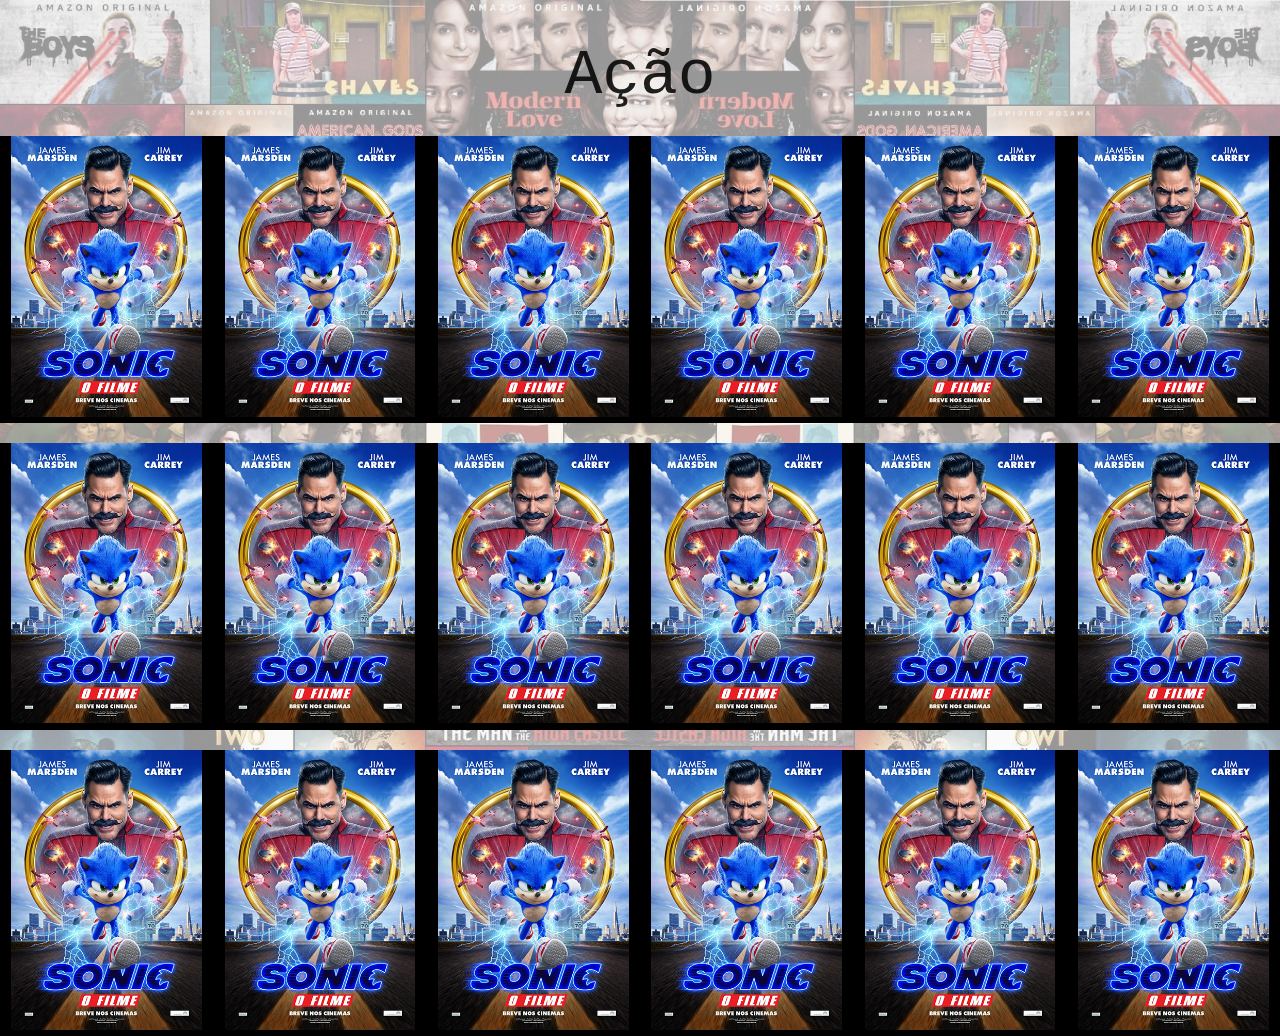
<file: page/catalogo.html>
<!DOCTYPE html>
    <head>
        <meta charset="UTF-8">
        <meta name="viewport" content="width=device-width, initial-scale=1.0">
        <title>Catalogo</title>
        <link href="https://fonts.googleapis.com/icon?family=Material+Icons" rel="stylesheet">
        <link rel="stylesheet" href="https://cdnjs.cloudflare.com/ajax/libs/materialize/1.0.0/css/materialize.min.css">
        <link rel="stylesheet" href="../style/catalogo.css">
    </head>
    <body>
        <h1>Ação</h1>
        <div class="row black">
            <div class="col s6 l2">
                <div class="card-content black">
                    <img class= "responsive-img" src="../img/Filmes Cartaz/sonic.jpg">
                </div>
            </div>
            <div class="col s6 l2">
                <div class="card-content">
                    <img class= "responsive-img" src="../img/Filmes Cartaz/sonic.jpg">
                </div>
            </div>
            <div class="col s6 l2">
                <div class="card-content">
                    <img class= "responsive-img" src="../img/Filmes Cartaz/sonic.jpg">
                </div>
            </div>
            <div class="col s6 l2">
                <div class="card-content">
                    <img class= "responsive-img" src="../img/Filmes Cartaz/sonic.jpg">
                </div>
            </div>
            <div class="col s6 l2">
                <div class="card-content">
                    <img class= "responsive-img" src="../img/Filmes Cartaz/sonic.jpg">
                </div>
            </div>
            <div class="col s6 l2">
                <div class="card-content">
                    <img class= "responsive-img" src="../img/Filmes Cartaz/sonic.jpg">
                </div>
            </div>
        </div>
        <div class="row black">
            <div class="col s6 l2">
                <div class="card-content black">
                    <img class= "responsive-img" src="../img/Filmes Cartaz/sonic.jpg">
                </div>
            </div>
            <div class="col s6 l2">
                <div class="card-content">
                    <img class= "responsive-img" src="../img/Filmes Cartaz/sonic.jpg">
                </div>
            </div>
            <div class="col s6 l2">
                <div class="card-content">
                    <img class= "responsive-img" src="../img/Filmes Cartaz/sonic.jpg">
                </div>
            </div>
            <div class="col s6 l2">
                <div class="card-content">
                    <img class= "responsive-img" src="../img/Filmes Cartaz/sonic.jpg">
                </div>
            </div>
            <div class="col s6 l2">
                <div class="card-content">
                    <img class= "responsive-img" src="../img/Filmes Cartaz/sonic.jpg">
                </div>
            </div>
            <div class="col s6 l2">
                <div class="card-content">
                    <img class= "responsive-img" src="../img/Filmes Cartaz/sonic.jpg">
                </div>
            </div>
        </div>
        <div class="row black">
            <div class="col s6 l2">
                <div class="card-content black">
                    <img class= "responsive-img" src="../img/Filmes Cartaz/sonic.jpg">
                </div>
            </div>
            <div class="col s6 l2">
                <div class="card-content">
                    <img class= "responsive-img" src="../img/Filmes Cartaz/sonic.jpg">
                </div>
            </div>
            <div class="col s6 l2">
                <div class="card-content">
                    <img class= "responsive-img" src="../img/Filmes Cartaz/sonic.jpg">
                </div>
            </div>
            <div class="col s6 l2">
                <div class="card-content">
                    <img class= "responsive-img" src="../img/Filmes Cartaz/sonic.jpg">
                </div>
            </div>
            <div class="col s6 l2">
                <div class="card-content">
                    <img class= "responsive-img" src="../img/Filmes Cartaz/sonic.jpg">
                </div>
            </div>
            <div class="col s6 l2">
                <div class="card-content">
                    <img class= "responsive-img" src="../img/Filmes Cartaz/sonic.jpg">
                </div>
            </div>
        </div>
    </body>
</html>
</file>
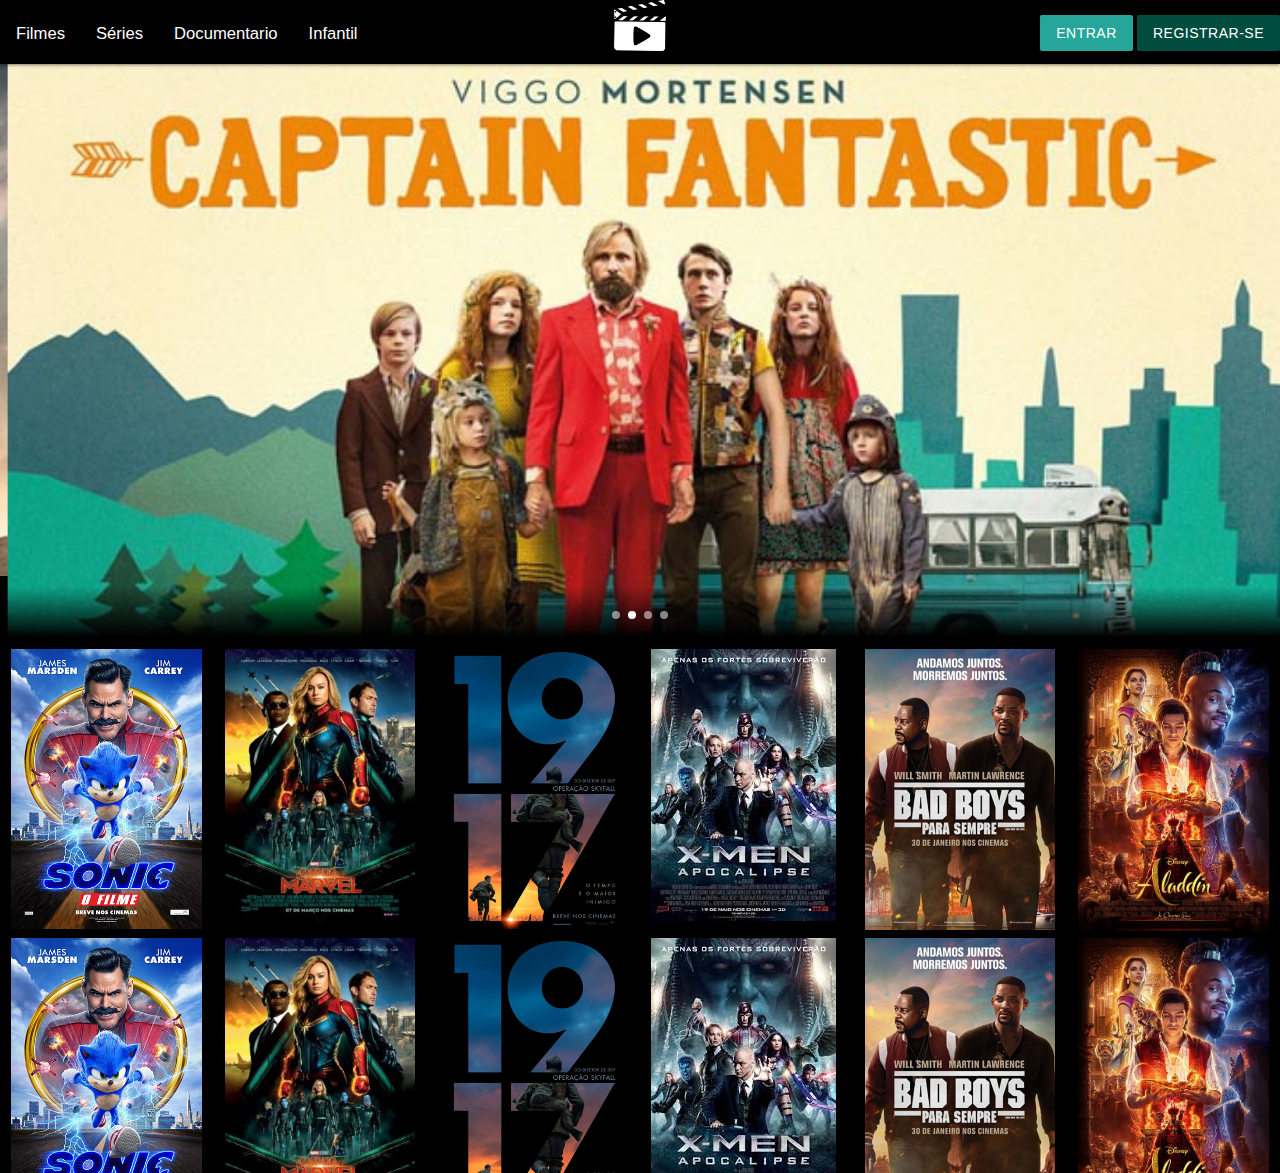
<file: page/home.html>
<!DOCTYPE html>
<html lang="en">

<head>
    <meta charset="UTF-8">
    <meta name="viewport" content="width=device-width, initial-scale=1.0">
    <title>Home</title>
    <link rel="stylesheet" href="https://cdnjs.cloudflare.com/ajax/libs/animate.css/3.7.2/animate.min.css">
    <link href="https://fonts.googleapis.com/icon?family=Material+Icons" rel="stylesheet">

    <link rel="stylesheet" href="https://cdnjs.cloudflare.com/ajax/libs/materialize/1.0.0/css/materialize.min.css">
    <link rel="stylesheet" href="../style/home.css">
    <script src=" https://code.jquery.com/jquery-3.4.1.min.js "></script>
    <script src="../script/jquery.md5.js"></script>

    <script src="https://cdnjs.cloudflare.com/ajax/libs/materialize/1.0.0/js/materialize.min.js ">
    </script>
    <script src="../script/home.js "></script>
    <script src="../script/login.js"></script>
    <script src="../script/cadastro.js"></script>
</head>

<body>
    <div class="navbar-fixed">
    <nav class="transparent">
        <div id="nav" class="nav-wrapper black">
            <a href="# " class="brand-logo center "><img src="../img/logo2.png " class="img animated flip " id="logo "></a>
            <a href="#" data-target="mobile-demo" class="sidenav-trigger black "><i class="material-icons">menu</i></a>
          
            <ul class="table-of-contents left hide-on-med-and-down ">
                <li><a class="white-text " href="sass.html">Filmes</a></li>
                <li><a class="white-text" href="badges.html">Séries</a></li>
                <li><a class="white-text" href="collapsible.html">Documentario</a></li>
                <li><a class="white-text" href="mobile.html">Infantil</a></li>
            </ul>

            <ul class=" right hide-on-med-and-down ">
                <button data-target="modal1" class="btn modal-trigger">Entrar</button>
                <button data-target="modal2" class="btn modal-trigger teal darken-4 ">Registrar-se</button>
                
               <!-- <a data-target="modal1" class="waves-effect waves-light btn black-text btn modal-trigger" ><i class="material-icons left ">person</i>Entrar</a>-->
            </ul>


           
                
             
           
        </div>
        
        <!-- <a ref="# " data-target="slide-out " class="sidenav-trigger black "><i class="material-icons ">menu</i></a>-->



    </nav>
</div>
    
    <ul class="sidenav white-text" id="mobile-demo">
       <!-- <li>
            <div class=" user-view ">
                <div class="background teal ">
    
                </div>
                <a href="#user "><img class="circle " src="/img/perfilTeste.jpg "></a>
                <a href="#name "><span class="white-text name ">John Doe</span></a>
                <a href="#email "><span class="white-text email ">jdandturk@gmail.com</span></a>
            </div>
        </li>--> <li>  <button data-target="modal1" class="btn modal-trigger">Entrar</button>
           </li>
           <li> <button data-target="modal2" class="btn modal-trigger teal darken-4 ">Registrar-se</button></li>
        <li><a href="sass.html">Sass</a></li>
        <li><a href="badges.html">Components</a></li>
       
    </ul>

    <div id="modal1" class="modal transparent">
       
        <a href="#!" class="modal-close waves-effect waves-green btn-flat right "> <i class="material-icons white-text">close</i> </a>
        <div class="modal-content">
          
            
            <div class="col s12 z-depth-6 card-panel transparent" id='login'>
               
                   
                       <center class="red-text animated fadeInDown" id="text-login"> </center>
                    
                    <div class="row">
                        
                        <div class="input-field col s12">
                            <i class="material-icons prefix white-text">mail_outline</i>
                            <input class=" white-text"id="email" type="email">
                            <label for="email" data-error="wrong" data-success="right">Email</label>
                        </div>
                    </div>
                    <div class="row">
                        <div class="input-field col s12">
                            <i class="material-icons prefix white-text">lock_outline</i>
                            <input id="password" type="password" class="input white-text">
                            <label for="password">Password</label>
                        </div>
                    </div>
    
                    <div class="row">
                        <div class="input-field col s12">
                            <button class="btn waves-effect waves-light col s12" id="botao" disabled="false">Login</button>
                        </div>
                                              
                    </div>

    
               
            </div>
        </div>
        
    </div>

    <div id="modal2" class="modal transparent">
       
        <a href="#!" class="modal-close waves-effect waves-green btn-flat right "> <i class="material-icons white-text">close</i> </a>
        <div class="modal-content">
            
            <div class="col s12  z-depth-6 card-panel transparent" id='login'>
               
                   
                    <div class="row">

                        <div class="input-field col l6 s12 ">
                            <i class="material-icons prefix white-text">account_circle</i>
                            <input class="validate white-text" id="name2" type="text">
                            <label for="name" data-error="wrong" data-success="right">Nome</label>
                        </div>
                        <div class="input-field col l6 s12 ">
                            <i class="material-icons prefix white-text">account_circle</i>
                            <input class="validate white-text" id="last_name2" type="text">
                            <label for="last_name" data-error="wrong" data-success="right">Sobrenome</label>
                        </div>
                    </div>
                    <div class="row">
                        <div class="input-field col s12">
                            <i class="material-icons prefix white-text">mail_outline</i>
                            <input class="validate white-text" id="email2" type="email">
                            <label for="email" data-error="wrong" data-success="right">Email</label>
                        </div>
                    </div>
                    <div class="row">
                        <div class="input-field col l6 s12">
                            <i class="material-icons prefix white-text">lock_outline</i>
                            <input id="password2_2" type="password" class="validate white-text">
    
                            <label for="password">Senha</label>
    
                        </div>
                        <div class="input-field col l6 s12">
                            <i class="material-icons prefix white-text">lock_outline</i>
                            <input id="password2Confirm" type="password" class="a white-text">
                            <label for="password">Confirmar senha</label>
                        </div>
                        <div class="input-field col s12">
                            <button class="btn waves-effect waves-light col s12" id="botaoCadastro" disabled="false">Registrar-se</button>
                        </div>
                    </div>
    
                   
                   
           
        </div>
        
    </div></div>
              

   



    <section class="black">
        <div class="carousel carousel-slider" data-indicators="true">

            <div class="carousel-item black  white-text" href="#one!">



                <img src="../img/carrosel/1.jpg">

            </div>
            <div class="carousel-item black white-text" href="#two!">
                <img src="../img/carrosel/2.jpg">
            </div>
            <div class="carousel-item black white-text" href="#three!">
                <img src="../img/carrosel/3.jpg">
            </div>
            <div class="carousel-item black white-text" href="#four!">
                <!--
                <div class="container">
                    <h2>Fourth Slide</h2>
                    <p class="white-text">Etiam porta sem malesuada magna mollis euismod.</p>
                </div>-->
                <img src="../img/carrosel/4.jpg">
                
            </div>
            
            
        </div>
    </section>

    <div  class=" catalogo row black">

        
        
        <div class="col  s6 l2">
           
                <div  class="card-content white-text" >
                    
                    <img  class="responsive-img" src="../img/Filmes Cartaz/sonic.jpg" ></img>
                    
                  
             </div>
              
            
        </div>
        <div class="col  s6 l2">
           
                <div class="card-content white-text">
                    <img class="responsive-img" src="../img/Filmes Cartaz/cp.jpg" ></img>
                </div>
              
          
        </div>
        <div class="col  s6 l2">
          
                <div class="card-content white-text">
                    <img class="responsive-img" src="../img/Filmes Cartaz/1917.webp" ></img>
                </div>
              
           
        </div>
        <div class="col  s6 l2">
           
                <div class="card-content white-text">
                    <img class="responsive-img" src="../img/Filmes Cartaz/xmen.jpeg" ></img>
                </div>
           
        </div>
        <div class="col  s6 l2">
           
                <div class="card-content white-text">
                    <img class="responsive-img" src="../img/Filmes Cartaz/badboy.jpg" ></img>
                </div>
              
          
        </div>
        <div class="col  s6 l2">
           
                <div class="card-content white-text">
                    <img class="responsive-img" src="../img/Filmes Cartaz/aladim.jpg" ></img>
                </div>
              
          
        </div>
        
        
        <div class="col  s6 l2">
           
                <div class="card-content white-text">
                    <img class="responsive-img" src="../img/Filmes Cartaz/sonic.jpg" ></img>
                </div>
              
         
        </div>
        <div class="col  s6 l2">
          
                <div class="card-content white-text">
                    <img class="responsive-img" src="../img/Filmes Cartaz/cp.jpg" ></img>
                </div>
              
           
        </div>
        <div class="col  s6 l2">
         
                <div class="card-content white-text">
                    <img class="responsive-img" src="../img/Filmes Cartaz/1917.webp" ></img>
                </div>
              
           
        </div>
        <div class="col  s6 l2">
           
                <div class="card-content white-text">
                    <img class="responsive-img" src="../img/Filmes Cartaz/xmen.jpeg" ></img>
                </div>
            
        </div>
        <div class="col  s6 l2">
          
                <div class="card-content white-text">
                    <img class="responsive-img" src="../img/Filmes Cartaz/badboy.jpg" ></img>
                </div>
           
        </div>
        <div class="col s6 l2">
           
                <div class="card-content white-text" >
                    <img class="responsive-img" src="../img/Filmes Cartaz/aladim.jpg" ></img>
                </div>
              
           
        </div>
        
      
        
        
        
    </div>
    



    <!-- <ul id="slide-out " class="sidenav black ">

    <li>
        <div class=" user-view ">
            <div class="background teal ">

            </div>
            <a href="#user "><img class="circle " src="/img/perfilTeste.jpg "></a>
            <a href="#name "><span class="white-text name ">John Doe</span></a>
            <a href="#email "><span class="white-text email ">jdandturk@gmail.com</span></a>
        </div>
    </li>
    <li><a href="#! "><i class="material-icons white-text ">cloud</i>First Link With Icon</a></li>
    <li><a href="#! " class="a white-text ">Second Link</a></li>
    <li>
        <div class="divider white "></div>
    </li>
    <li><a class="subheader white-text ">Subheader</a></li>
    <li><a class="waves-effect white-text " href="#! ">Third Link With Waves</a></li>
    </ul>-->










   
</body>

</html>
</file>
<file: style/home.css>
body {
    background: rgb(39, 109, 105);
    background-image: url("../img/foto2.png");
    background-size: 60vw;
   
   
}


nav a img {
    height: 4vw;
}

nav ul a:hover {
    background-color: rgba(247, 247, 247, 0.24)
}

#mobile-demo li a {
    color: white;
}

.indicators {
   
    background: rgb(0, 0, 0);
    background: linear-gradient(0deg, rgb(0, 0, 0) 0%, rgba(0,0,0,1) 19%, rgba(255,255,255,0) 100%);
    
}

.carousel carousel-slider {
    
    height: 50vw;
}

.carousel-item amber darken-2 white-text {
    background-image: url(../img/carrosel/1.jpg);
}

.card-content:hover{
    transform: scale(1.2);
    transition: all 0.8s;
   

}

#modal1{
    border-radius: 10px;
}
.modal-content {
    border-radius: 20px;
    border: solid 3px #26a69a;
}

#mobile-demo{
    background-color: #00000091;
}


#a ul a{
    color: white !important;
}

.table-of-contents a{
   color: white;
   font-size: 01.3vw;
}

.modal{
    max-height: 100% !important;
}

.card-panel{
    -webkit-box-shadow:none;
    box-shadow: none ;
}

#text-login{
    

}
</file>
<file: style/catalogo.css>
﻿	* { /* RESET DOS ELEMENTOS */
  margin: 0; padding: 0;
 }

 body, html{
   width: 100%;
   height: 100%;
   margin: 0;
 }

body {
  background-image: url(../img/bgcatalogo.jpeg);
}

h1{
  font-family: 'Courier New', Courier, monospace;
}

.container{
  width: 100%;
  height: 100%;
}

.animacao, .acao, .aventura{
  width: 100%;
  height: 200px;
}

.card-title{
  color: brown;
  font-style: italic;
  font-family: 'Lucida Sans', 'Lucida Sans Regular', 'Lucida Grande', 'Lucida Sans Unicode', Geneva, Verdana, sans-serif;
}

h1{
  text-align: center;
}
</file>
